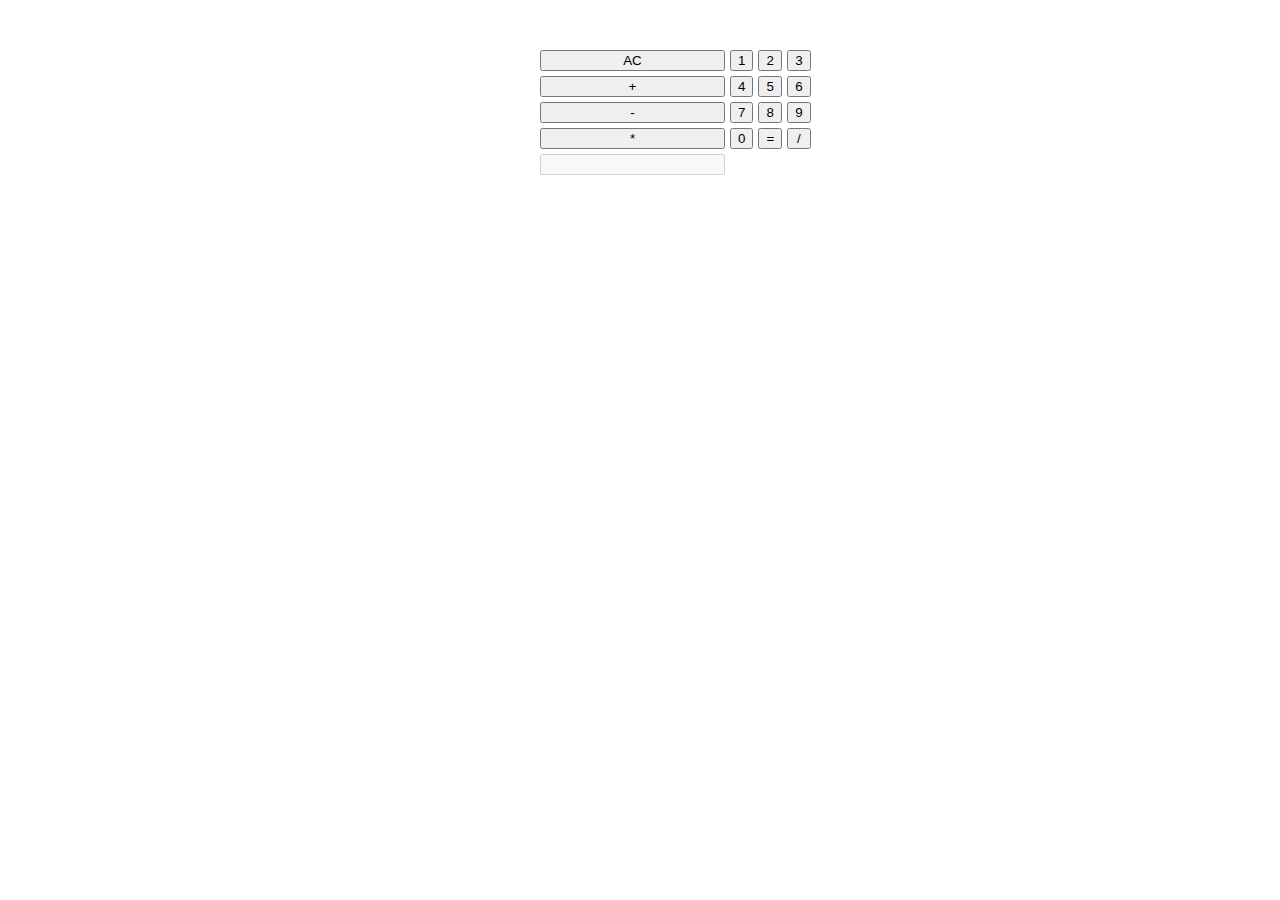
<file: calculator/index.html>
<!DOCTYPE html>
<html lang="en">

<head>
    <meta charset="UTF-8">
    <meta name="viewport" content="width=device-width, initial-scale=1.0">
    <title>calculator</title>
    <link rel="stylesheet" href="sheet.css">
</head>

<body>

    <div class="calculator">

        <button onclick="ac()">AC</button>
        <button onclick="setInput('1')">1</button>
        <button onclick="setInput('2')">2</button>
        <button onclick="setInput('3')">3</button>
        <button onclick="add()">+</button>
        <button onclick="setInput('4')">4</button>
        <button onclick="setInput('5')">5</button>
        <button onclick="setInput('6')">6</button>
        <button onclick="substract()">-</button>
        <button onclick="setInput('7')">7</button>
        <button onclick="setInput('8')">8</button>
        <button onclick="setInput('9')">9</button>
        <button onclick="multiply()">*</button>
        <button onclick="setInput('0')">0</button>
        <button onclick="calculateResult()">=</button>
        <button onclick="divide()">/</button>
        <input type="text" id="display" disabled>
    </div>

    <script src="app.js"></script>

</body>

</html>
</file>
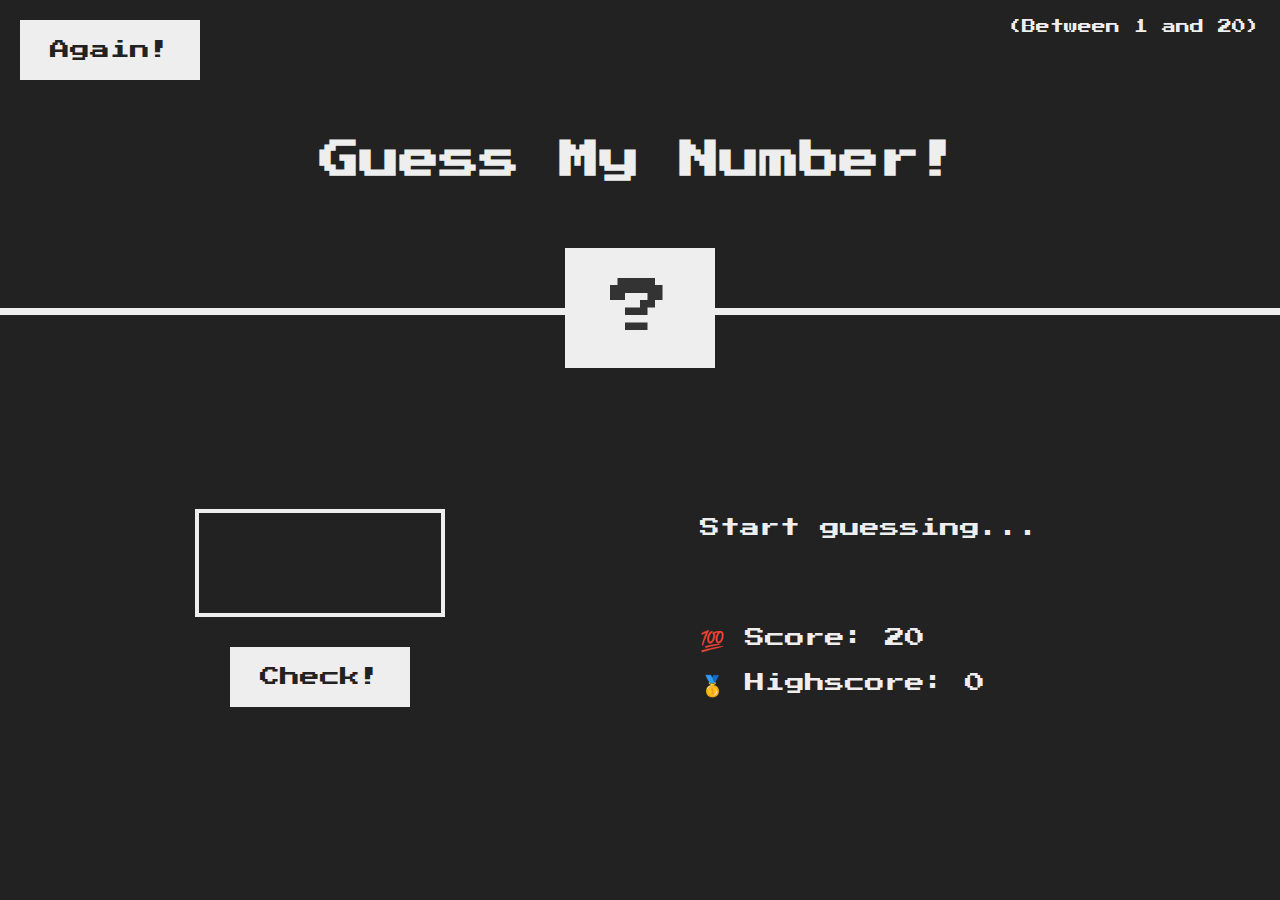
<file: guess-my-number/index.html>
<!DOCTYPE html>
<html lang="en">
  <head>
    <meta charset="UTF-8" />
    <meta name="viewport" content="width=device-width, initial-scale=1.0" />
    <meta http-equiv="X-UA-Compatible" content="ie=edge" />
    <link rel="stylesheet" href="style.css" />
    <title>Guess My Number!</title>
  </head>
  <body>
    <header>
      <h1>Guess My Number!</h1>
      <p class="between">(Between 1 and 20)</p>
      <button class="btn again">Again!</button>
      <div class="number">?</div>
    </header>
    <main>
      <section class="left">
        <input type="number" class="guess" />
        <button class="btn check">Check!</button>
      </section>
      <section class="right">
        <p class="message">Start guessing...</p>
        <p class="label-score">💯 Score: <span class="score">20</span></p>
        <p class="label-highscore">
          🥇 Highscore: <span class="highscore">0</span>
        </p>
      </section>
    </main>
    <script src="script.js"></script>
  </body>
</html>
</file>
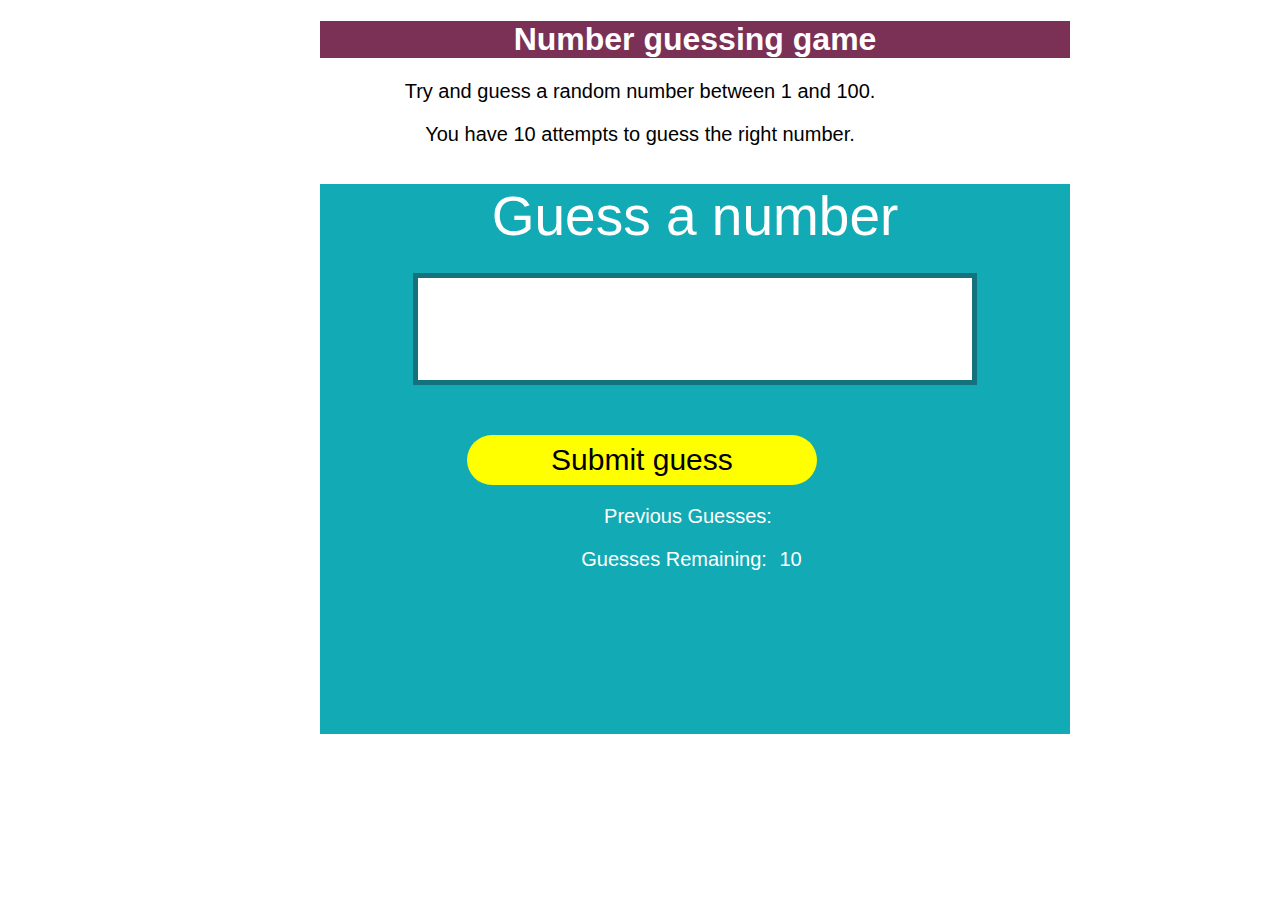
<file: guessing-game/index.html>
<!DOCTYPE html>
<html lang="en">
<head>
    <meta charset="UTF-8">
    <meta name="viewport" content="width=device-width, initial-scale=1.0">
    <meta http-equiv="X-UA-Compatible" content="ie=edge">
    <title>Number Guessing Game</title>
    <link rel="stylesheet" href="style.css">
</head>
<body>
    <h1>Number guessing game</h1>
    <p>Try and guess a random number between 1 and 100.</p>
    <p>You have 10 attempts to guess the right number.</p>
    </br>
    <div id="wrapper">
        <form class="form">
            <label2 for="guessField" id="guess">Guess a number</label>
            <input type="text" id="guessField" class="guessField">
            <input type="button" id="subt" value="Submit guess" class="guessSubmit">
            <input type="button" id="resetGame" value="Reset Game" class="guessSubmit" style="visibility: hidden;">
        </form>

        <div class="resultParas">
            <p >Previous Guesses: <span class="guesses"></span></p>
            <p >Guesses Remaining: <span id="remGuess" class="lastResult">10</span></p>
            <p id="lowOrHi" class="lowOrHi"></p>
        </div>
    </div>
    <script src="app.js"></script>
</body>
</html>
</file>
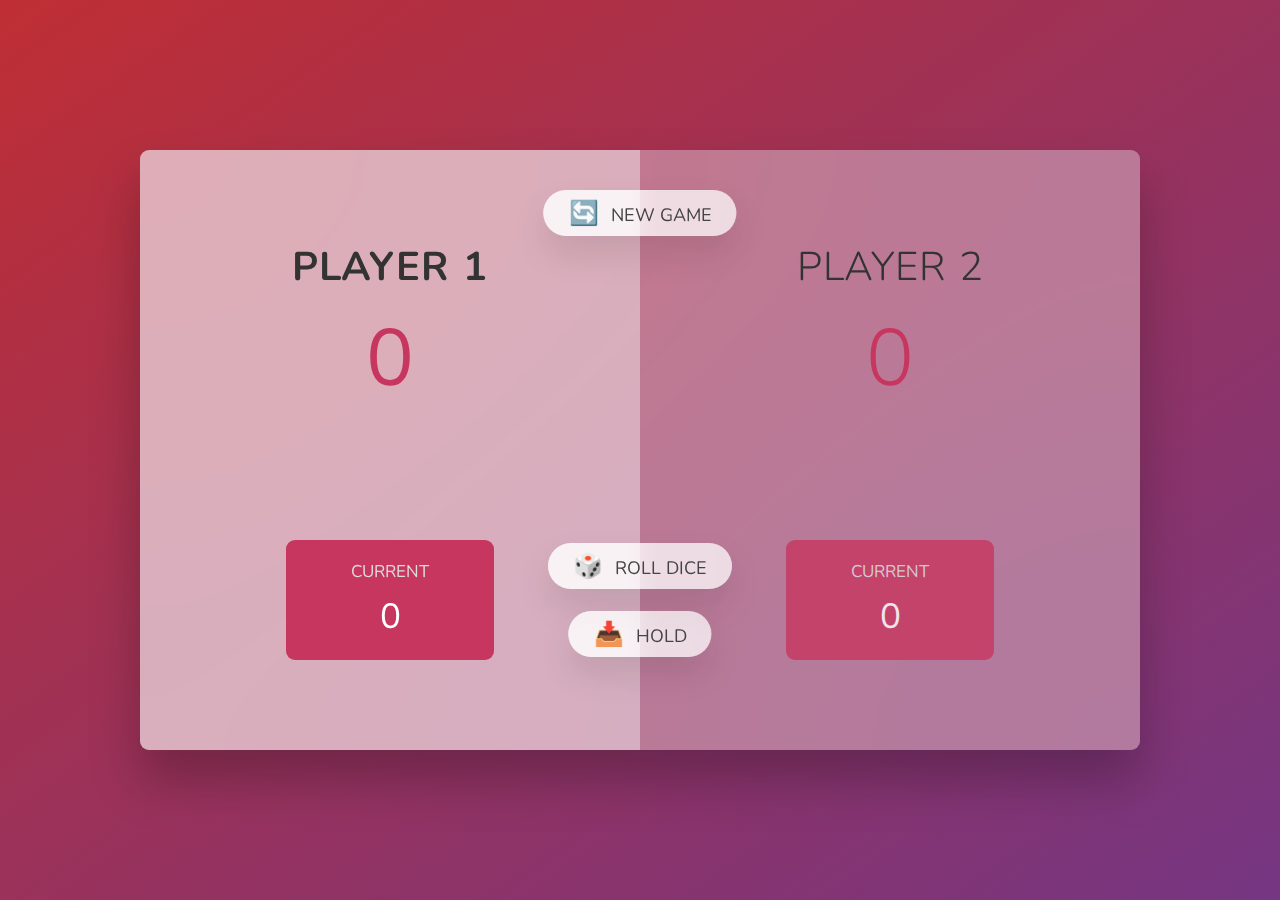
<file: pig-game/index.html>
<!DOCTYPE html>
<html lang="en">
  <head>
    <meta charset="UTF-8" />
    <meta name="viewport" content="width=device-width, initial-scale=1.0" />
    <meta http-equiv="X-UA-Compatible" content="ie=edge" />
    <link rel="stylesheet" href="style.css" />
    <title>Pig Game</title>
  </head>
  <body>
    <main>
      <section class="player player--0 player--active">
        <h2 class="name" id="name--0">Player 1</h2>
        <p class="score" id="score--0">43</p>
        <div class="current">
          <p class="current-label">Current</p>
          <p class="current-score" id="current--0">0</p>
        </div>
      </section>
      <section class="player player--1">
        <h2 class="name" id="name--1">Player 2</h2>
        <p class="score" id="score--1">24</p>
        <div class="current">
          <p class="current-label">Current</p>
          <p class="current-score" id="current--1">0</p>
        </div>
      </section>

      <img src="dice-5.png" alt="Playing dice" class="dice" />
      <button class="btn btn--new">🔄 New game</button>
      <button class="btn btn--roll">🎲 Roll dice</button>
      <button class="btn btn--hold">📥 Hold</button>
    </main>
    <script src="script.js"></script>
  </body>
</html>
</file>
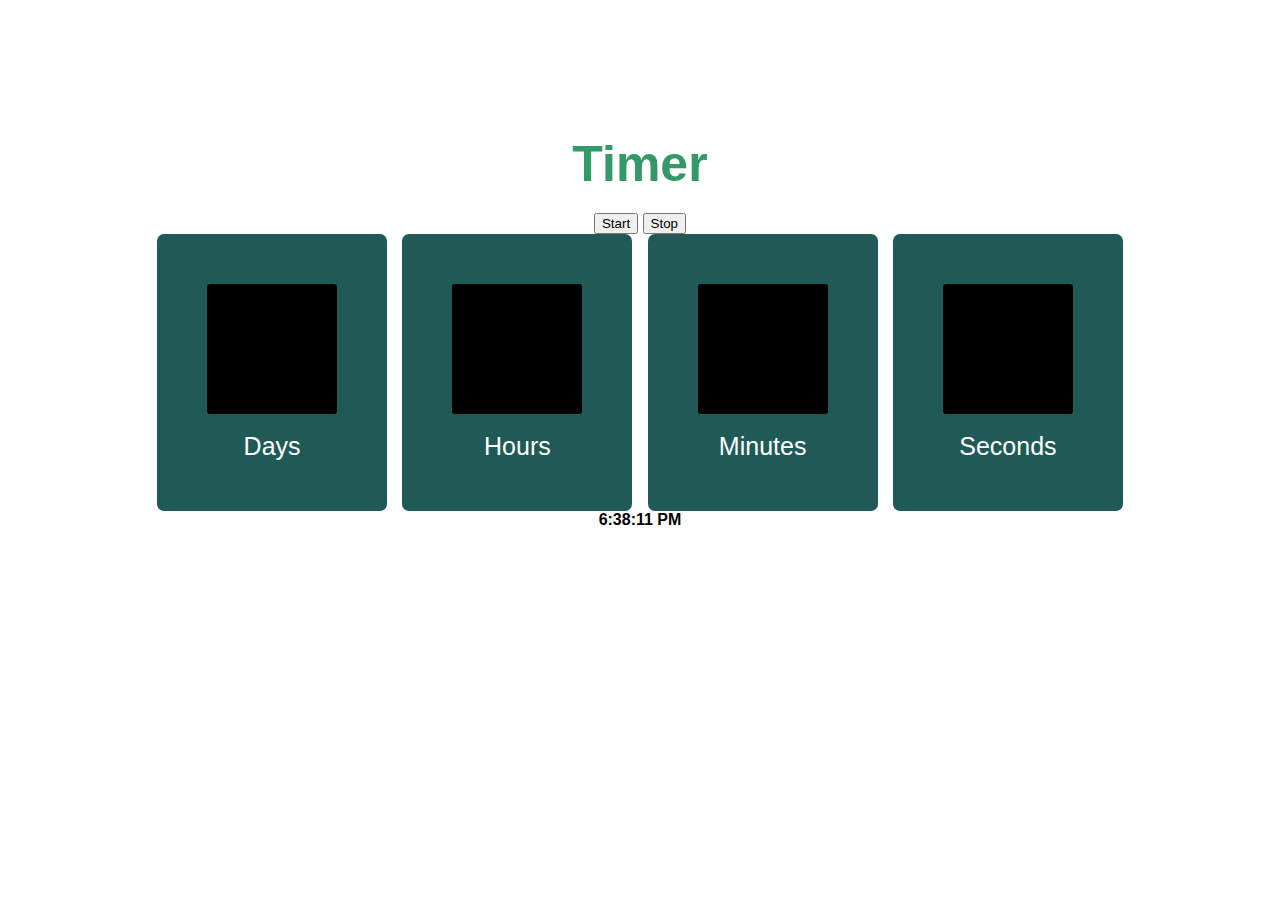
<file: timer/index.html>
<!DOCTYPE html>
<html lang="en">
<head>
    <meta charset="UTF-8">
    <meta name="viewport" content="width=device-width, initial-scale=1.0">
    <meta http-equiv="X-UA-Compatible" content="ie=edge">
    <meta name="description" content="Timer">
    <link rel="stylesheet" href="style.css">
    <title>
        Timer
    </title>
</head>
<body>
    <h1>Timer</h1>
    <div id="buttons">
        <button id="btnStart" onclick="start()">Start</button>
        <button id="btnStop" onclick="stop()">Stop</button>
    </div>

    <div id="clockdiv">
        <div>
            <span id="day" class="days"></span>
            <div class="smalltext">Days</div>
        </div>
        <div>
            <span id="hour" class="hours"></span>
            <div class="smalltext">Hours</div>
        </div>
        <div>
            <span id="min" class="minutes"></span>
            <div class="smalltext">Minutes</div>
        </div>
        <div>
            <span id="sec" class="seconds"></span>
            <div class="smalltext">Seconds</div>
        </div>
    </div>
    <div id="currTime">
        <span id="currentTime">

        </span>
    </div>
    <script src="app.js"></script>
</body>
</html>
</file>
<file: calculator/sheet.css>
.calculator{
    width: 200px;
    margin: 50px auto;
    display: grid;
    grid-template-columns: repeat(4, 1fr);
    grid-gap: 5px;
    
}
</file>
<file: guess-my-number/style.css>
@import url('https://fonts.googleapis.com/css?family=Press+Start+2P&display=swap');

* {
  margin: 0;
  padding: 0;
  box-sizing: inherit;
}

html {
  font-size: 62.5%;
  box-sizing: border-box;
}

body {
  font-family: 'Press Start 2P', sans-serif;
  color: #eee;
  background-color: #222;
  /* background-color: #60b347; */
}

/* LAYOUT */
header {
  position: relative;
  height: 35vh;
  border-bottom: 7px solid #eee;
}

main {
  height: 65vh;
  color: #eee;
  display: flex;
  align-items: center;
  justify-content: space-around;
}

.left {
  width: 52rem;
  display: flex;
  flex-direction: column;
  align-items: center;
}

.right {
  width: 52rem;
  font-size: 2rem;
}

/* ELEMENTS STYLE */
h1 {
  font-size: 4rem;
  text-align: center;
  position: absolute;
  width: 100%;
  top: 52%;
  left: 50%;
  transform: translate(-50%, -50%);
}

.number {
  background: #eee;
  color: #333;
  font-size: 6rem;
  width: 15rem;
  padding: 3rem 0rem;
  text-align: center;
  position: absolute;
  bottom: 0;
  left: 50%;
  transform: translate(-50%, 50%);
}

.between {
  font-size: 1.4rem;
  position: absolute;
  top: 2rem;
  right: 2rem;
}

.again {
  position: absolute;
  top: 2rem;
  left: 2rem;
}

.guess {
  background: none;
  border: 4px solid #eee;
  font-family: inherit;
  color: inherit;
  font-size: 5rem;
  padding: 2.5rem;
  width: 25rem;
  text-align: center;
  display: block;
  margin-bottom: 3rem;
}

.btn {
  border: none;
  background-color: #eee;
  color: #222;
  font-size: 2rem;
  font-family: inherit;
  padding: 2rem 3rem;
  cursor: pointer;
}

.btn:hover {
  background-color: #ccc;
}

.message {
  margin-bottom: 8rem;
  height: 3rem;
}

.label-score {
  margin-bottom: 2rem;
}
</file>
<file: guessing-game/style.css>
html {
    font-family: sans-serif;
}

body {
    width: 50%;
    max-width: 750px;
    min-width: 480px;
    margin: 0 auto;
}

.lastResult {
    color: white;
    padding: 7px;
}

.guesses {
    color: white;
    padding: 7px;
}

button {
    background-color: purple;
    color: #fff;
    width: 250px;
    height: 50px;
    border-radius: 25px;
    font-size: 30px;
    border-style: none;
    margin-top: 30px;
    /* margin-left: 50px; */
}

#subt {
    background-color: yellow;
    color: #000;
    width: 350px;
    height: 50px;
    border-radius: 25px;
    font-size: 30px;
    border-style: none;
    margin-top: 50px;
    /* margin-left: 75px; */
}

#guessField {
    color: #000;
    width: 550px;
    height: 100px;
    font-size: 30px;
    border-style: none;
    margin-top: 25px;
    font-size: 45px;
    /* margin-left: 50px; */
    border: 5px solid #14727d;
    text-align: center;
}

#guess {
    font-size: 55px;
    /* margin-left: 90px; */
    margin-top: 120px;
    color: #fff;
}

.guesses {
    background-color: #12aab4;
}

#wrapper {
    box-sizing: border-box;
    text-align: center;
    width: 750px;
    height: 550px;
    background-color: #12aab4;
    color: #fff;
    font-size: 25px;
}

h1 {
    background-color: #7b3056;
    color: #fff;
    text-align: center;
    width: 750px;
}

p {
    font-size: 20px;
    text-align: center;
}
</file>
<file: pig-game/style.css>
@import url('https://fonts.googleapis.com/css2?family=Nunito&display=swap');

* {
  margin: 0;
  padding: 0;
  box-sizing: inherit;
}

html {
  font-size: 62.5%;
  box-sizing: border-box;
}

body {
  font-family: 'Nunito', sans-serif;
  font-weight: 400;
  height: 100vh;
  color: #333;
  background-image: linear-gradient(to top left, #753682 0%, #bf2e34 100%);
  display: flex;
  align-items: center;
  justify-content: center;
}

/* LAYOUT */
main {
  position: relative;
  width: 100rem;
  height: 60rem;
  background-color: rgba(255, 255, 255, 0.35);
  backdrop-filter: blur(200px);
  filter: blur();
  box-shadow: 0 3rem 5rem rgba(0, 0, 0, 0.25);
  border-radius: 9px;
  overflow: hidden;
  display: flex;
}

.player {
  flex: 50%;
  padding: 9rem;
  display: flex;
  flex-direction: column;
  align-items: center;
  transition: all 0.75s;
}

/* ELEMENTS */
.name {
  position: relative;
  font-size: 4rem;
  text-transform: uppercase;
  letter-spacing: 1px;
  word-spacing: 2px;
  font-weight: 300;
  margin-bottom: 1rem;
}

.score {
  font-size: 8rem;
  font-weight: 300;
  color: #c7365f;
  margin-bottom: auto;
}

.player--active {
  background-color: rgba(255, 255, 255, 0.4);
}
.player--active .name {
  font-weight: 700;
}
.player--active .score {
  font-weight: 400;
}

.player--active .current {
  opacity: 1;
}

.current {
  background-color: #c7365f;
  opacity: 0.8;
  border-radius: 9px;
  color: #fff;
  width: 65%;
  padding: 2rem;
  text-align: center;
  transition: all 0.75s;
}

.current-label {
  text-transform: uppercase;
  margin-bottom: 1rem;
  font-size: 1.7rem;
  color: #ddd;
}

.current-score {
  font-size: 3.5rem;
}

/* ABSOLUTE POSITIONED ELEMENTS */
.btn {
  position: absolute;
  left: 50%;
  transform: translateX(-50%);
  color: #444;
  background: none;
  border: none;
  font-family: inherit;
  font-size: 1.8rem;
  text-transform: uppercase;
  cursor: pointer;
  font-weight: 400;
  transition: all 0.2s;

  background-color: white;
  background-color: rgba(255, 255, 255, 0.6);
  backdrop-filter: blur(10px);

  padding: 0.7rem 2.5rem;
  border-radius: 50rem;
  box-shadow: 0 1.75rem 3.5rem rgba(0, 0, 0, 0.1);
}

.btn::first-letter {
  font-size: 2.4rem;
  display: inline-block;
  margin-right: 0.7rem;
}

.btn--new {
  top: 4rem;
}
.btn--roll {
  top: 39.3rem;
}
.btn--hold {
  top: 46.1rem;
}

.btn:active {
  transform: translate(-50%, 3px);
  box-shadow: 0 1rem 2rem rgba(0, 0, 0, 0.15);
}

.btn:focus {
  outline: none;
}

.dice {
  position: absolute;
  left: 50%;
  top: 16.5rem;
  transform: translateX(-50%);
  height: 10rem;
  box-shadow: 0 2rem 5rem rgba(0, 0, 0, 0.2);
}

.player--winner {
  background-color: #2f2f2f;
}

.player--winner .name {
  font-weight: 700;
  color: #c7365f;
}

.hidden {
  display: none;
}
</file>
<file: timer/style.css>
body{
    text-align: center;
    background: #fff;
    font-family: sans-serif, arial;
    font-weight: bold;
}

h1{
    color: #396;
    font-weight: bold;
    font-size: 50px;
    margin: 135px 0px 20px;
}

#clockdiv{
    font-family: sans-serif;
    color: #fff;
    display: inline-block;
    font-weight: 100;
    text-align: center;
    font-size: 55px;
}

#clockdiv > div{
    padding: 50px;
    border-radius: 7px;
    background: #1F5A56;
    display: inline-block;
}

#clockdiv div > span{
    padding: 65px;
    border-radius: 3px;
    background: #000;
    display: inline-block;
}

.smalltext{
    padding-top: 5px;
    font-size: 25px;
}
</file>
